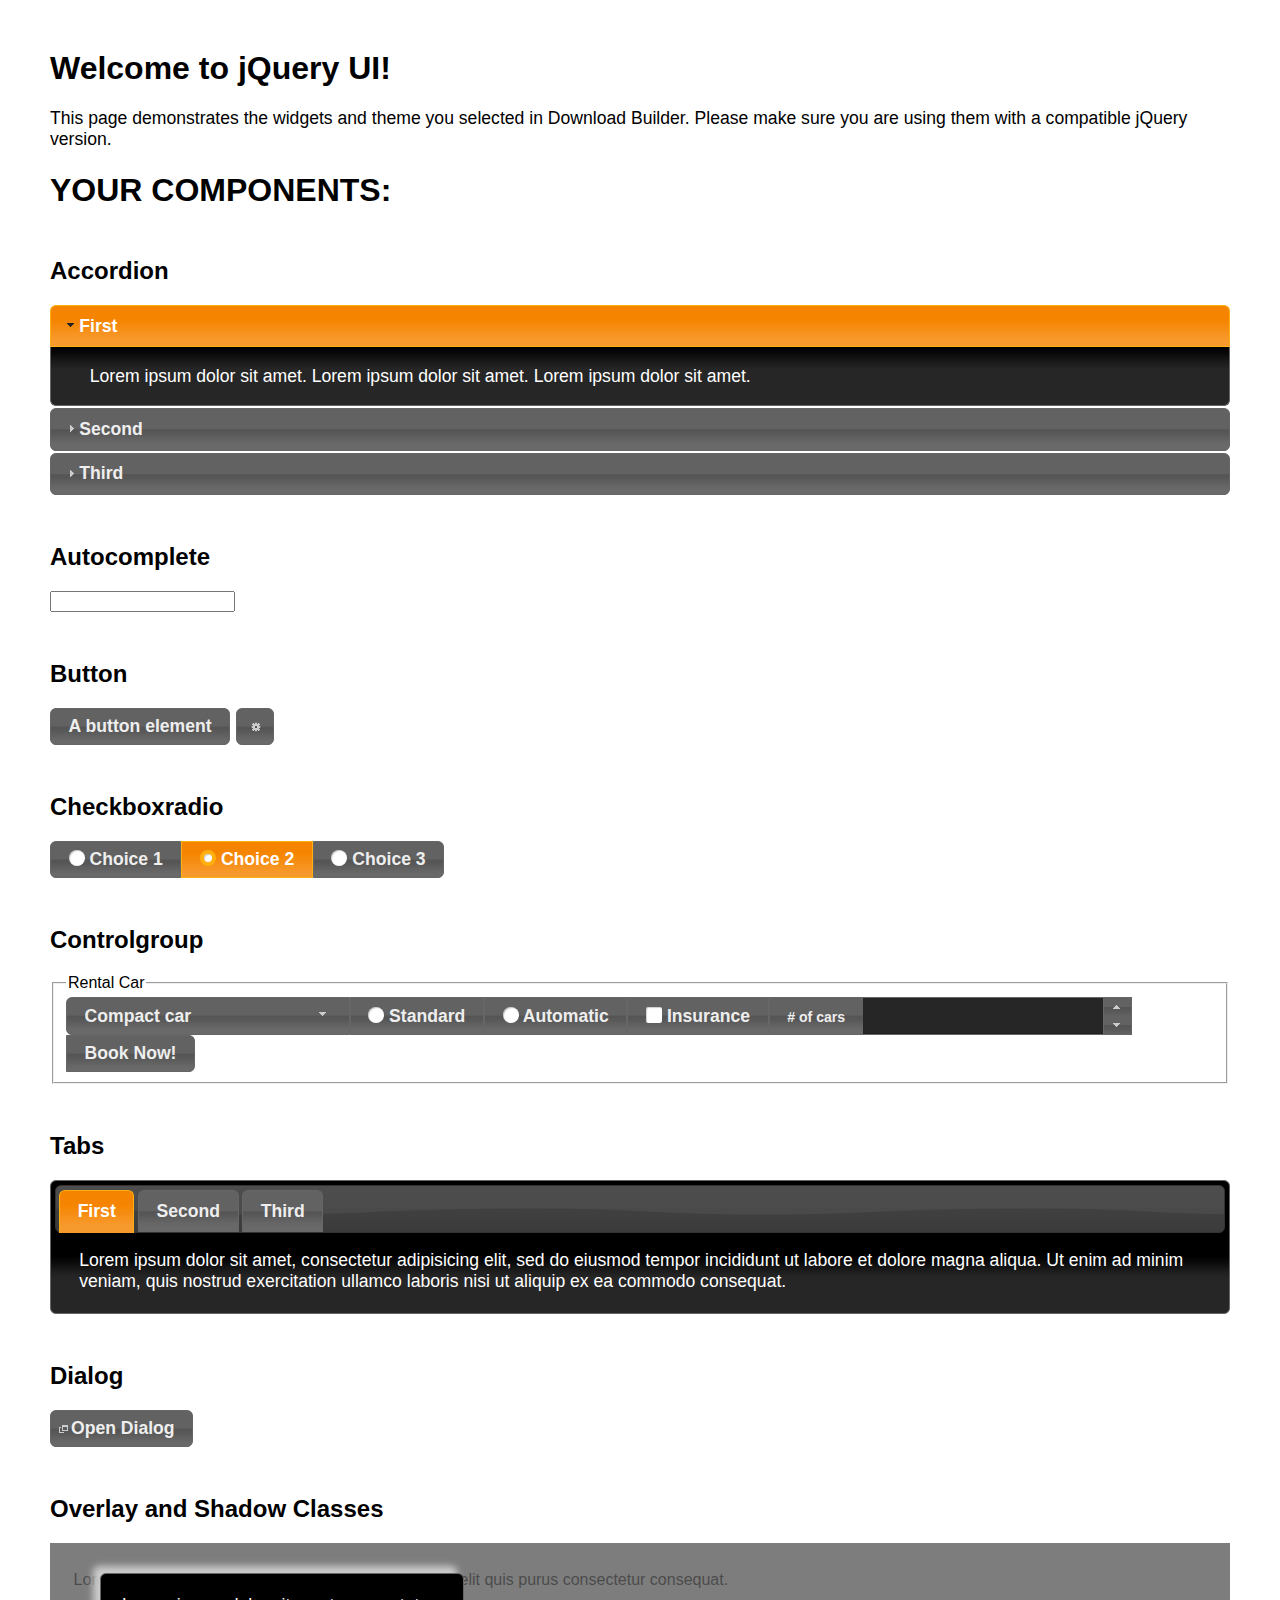
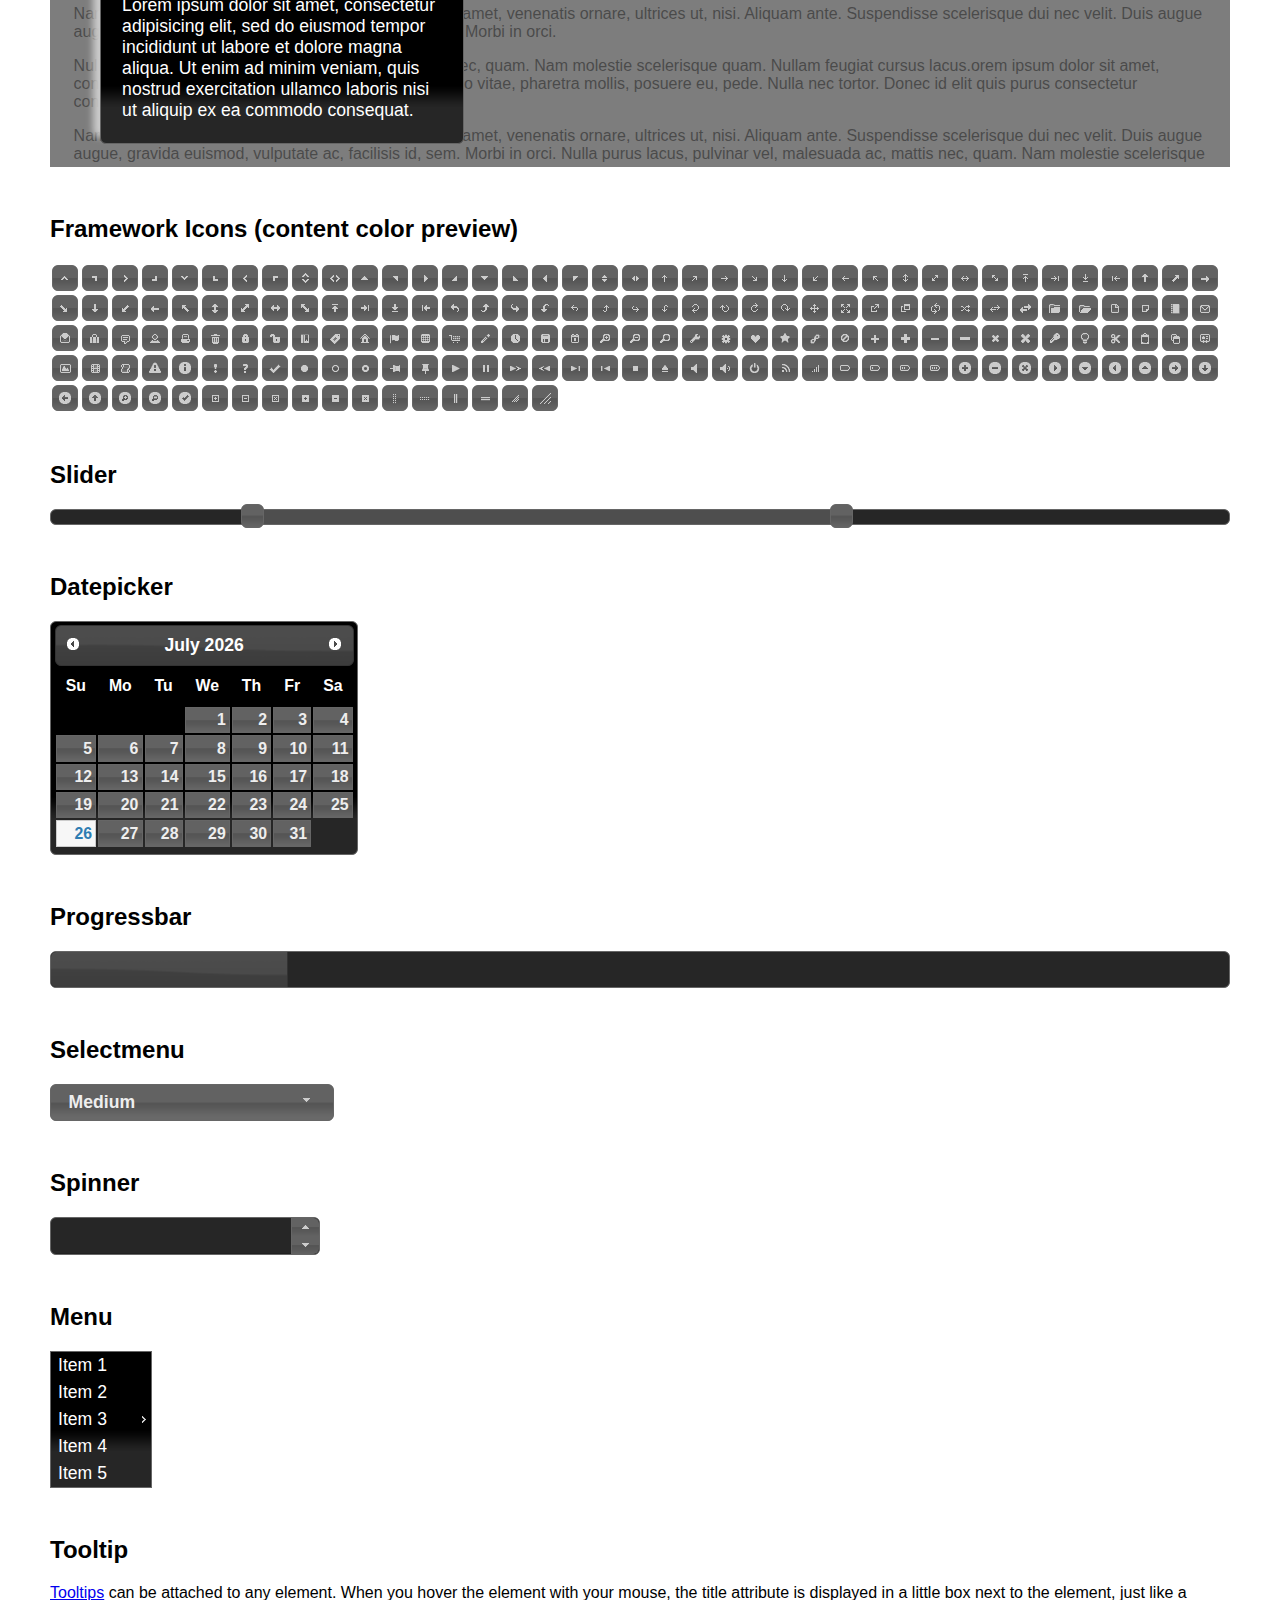
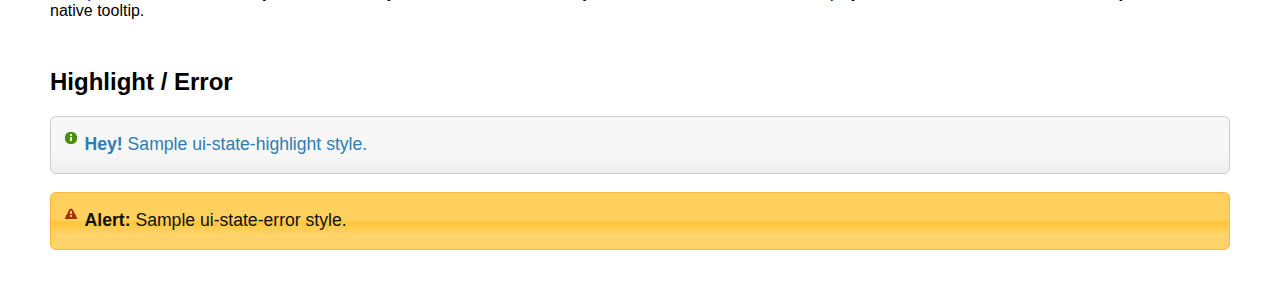
<file: static/jquery-ui-1.12.1.custom/index.html>
<!doctype html>
<html lang="us">
<head>
	<meta charset="utf-8">
	<title>jQuery UI Example Page</title>
	<link href="jquery-ui.css" rel="stylesheet">
	<style>
	body{
		font-family: "Trebuchet MS", sans-serif;
		margin: 50px;
	}
	.demoHeaders {
		margin-top: 2em;
	}
	#dialog-link {
		padding: .4em 1em .4em 20px;
		text-decoration: none;
		position: relative;
	}
	#dialog-link span.ui-icon {
		margin: 0 5px 0 0;
		position: absolute;
		left: .2em;
		top: 50%;
		margin-top: -8px;
	}
	#icons {
		margin: 0;
		padding: 0;
	}
	#icons li {
		margin: 2px;
		position: relative;
		padding: 4px 0;
		cursor: pointer;
		float: left;
		list-style: none;
	}
	#icons span.ui-icon {
		float: left;
		margin: 0 4px;
	}
	.fakewindowcontain .ui-widget-overlay {
		position: absolute;
	}
	select {
		width: 200px;
	}
	</style>
</head>
<body>

<h1>Welcome to jQuery UI!</h1>

<div class="ui-widget">
	<p>This page demonstrates the widgets and theme you selected in Download Builder. Please make sure you are using them with a compatible jQuery version.</p>
</div>

<h1>YOUR COMPONENTS:</h1>


<!-- Accordion -->
<h2 class="demoHeaders">Accordion</h2>
<div id="accordion">
	<h3>First</h3>
	<div>Lorem ipsum dolor sit amet. Lorem ipsum dolor sit amet. Lorem ipsum dolor sit amet.</div>
	<h3>Second</h3>
	<div>Phasellus mattis tincidunt nibh.</div>
	<h3>Third</h3>
	<div>Nam dui erat, auctor a, dignissim quis.</div>
</div>



<!-- Autocomplete -->
<h2 class="demoHeaders">Autocomplete</h2>
<div>
	<input id="autocomplete" title="type &quot;a&quot;">
</div>



<!-- Button -->
<h2 class="demoHeaders">Button</h2>
<button id="button">A button element</button>
<button id="button-icon">An icon-only button</button>



<!-- Checkboxradio -->
<h2 class="demoHeaders">Checkboxradio</h2>
<form style="margin-top: 1em;">
	<div id="radioset">
		<input type="radio" id="radio1" name="radio"><label for="radio1">Choice 1</label>
		<input type="radio" id="radio2" name="radio" checked="checked"><label for="radio2">Choice 2</label>
		<input type="radio" id="radio3" name="radio"><label for="radio3">Choice 3</label>
	</div>
</form>



<!-- Controlgroup -->
<h2 class="demoHeaders">Controlgroup</h2>
<fieldset>
	<legend>Rental Car</legend>
	<div id="controlgroup">
		<select id="car-type">
			<option>Compact car</option>
			<option>Midsize car</option>
			<option>Full size car</option>
			<option>SUV</option>
			<option>Luxury</option>
			<option>Truck</option>
			<option>Van</option>
		</select>
		<label for="transmission-standard">Standard</label>
		<input type="radio" name="transmission" id="transmission-standard">
		<label for="transmission-automatic">Automatic</label>
		<input type="radio" name="transmission" id="transmission-automatic">
		<label for="insurance">Insurance</label>
		<input type="checkbox" name="insurance" id="insurance">
		<label for="horizontal-spinner" class="ui-controlgroup-label"># of cars</label>
		<input id="horizontal-spinner" class="ui-spinner-input">
		<button>Book Now!</button>
	</div>
</fieldset>



<!-- Tabs -->
<h2 class="demoHeaders">Tabs</h2>
<div id="tabs">
	<ul>
		<li><a href="#tabs-1">First</a></li>
		<li><a href="#tabs-2">Second</a></li>
		<li><a href="#tabs-3">Third</a></li>
	</ul>
	<div id="tabs-1">Lorem ipsum dolor sit amet, consectetur adipisicing elit, sed do eiusmod tempor incididunt ut labore et dolore magna aliqua. Ut enim ad minim veniam, quis nostrud exercitation ullamco laboris nisi ut aliquip ex ea commodo consequat.</div>
	<div id="tabs-2">Phasellus mattis tincidunt nibh. Cras orci urna, blandit id, pretium vel, aliquet ornare, felis. Maecenas scelerisque sem non nisl. Fusce sed lorem in enim dictum bibendum.</div>
	<div id="tabs-3">Nam dui erat, auctor a, dignissim quis, sollicitudin eu, felis. Pellentesque nisi urna, interdum eget, sagittis et, consequat vestibulum, lacus. Mauris porttitor ullamcorper augue.</div>
</div>



<h2 class="demoHeaders">Dialog</h2>
<p>
	<button id="dialog-link" class="ui-button ui-corner-all ui-widget">
		<span class="ui-icon ui-icon-newwin"></span>Open Dialog
	</button>
</p>

<h2 class="demoHeaders">Overlay and Shadow Classes</h2>
<div style="position: relative; width: 96%; height: 200px; padding:1% 2%; overflow:hidden;" class="fakewindowcontain">
	<p>Lorem ipsum dolor sit amet,  Nulla nec tortor. Donec id elit quis purus consectetur consequat. </p><p>Nam congue semper tellus. Sed erat dolor, dapibus sit amet, venenatis ornare, ultrices ut, nisi. Aliquam ante. Suspendisse scelerisque dui nec velit. Duis augue augue, gravida euismod, vulputate ac, facilisis id, sem. Morbi in orci. </p><p>Nulla purus lacus, pulvinar vel, malesuada ac, mattis nec, quam. Nam molestie scelerisque quam. Nullam feugiat cursus lacus.orem ipsum dolor sit amet, consectetur adipiscing elit. Donec libero risus, commodo vitae, pharetra mollis, posuere eu, pede. Nulla nec tortor. Donec id elit quis purus consectetur consequat. </p><p>Nam congue semper tellus. Sed erat dolor, dapibus sit amet, venenatis ornare, ultrices ut, nisi. Aliquam ante. Suspendisse scelerisque dui nec velit. Duis augue augue, gravida euismod, vulputate ac, facilisis id, sem. Morbi in orci. Nulla purus lacus, pulvinar vel, malesuada ac, mattis nec, quam. Nam molestie scelerisque quam. </p><p>Nullam feugiat cursus lacus.orem ipsum dolor sit amet, consectetur adipiscing elit. Donec libero risus, commodo vitae, pharetra mollis, posuere eu, pede. Nulla nec tortor. Donec id elit quis purus consectetur consequat. Nam congue semper tellus. Sed erat dolor, dapibus sit amet, venenatis ornare, ultrices ut, nisi. Aliquam ante. </p><p>Suspendisse scelerisque dui nec velit. Duis augue augue, gravida euismod, vulputate ac, facilisis id, sem. Morbi in orci. Nulla purus lacus, pulvinar vel, malesuada ac, mattis nec, quam. Nam molestie scelerisque quam. Nullam feugiat cursus lacus.orem ipsum dolor sit amet, consectetur adipiscing elit. Donec libero risus, commodo vitae, pharetra mollis, posuere eu, pede. Nulla nec tortor. Donec id elit quis purus consectetur consequat. Nam congue semper tellus. Sed erat dolor, dapibus sit amet, venenatis ornare, ultrices ut, nisi. </p>

	<!-- ui-dialog -->
	<div class="ui-widget-overlay ui-front"></div>
	<div style="position: absolute; width: 320px; left: 50px; top: 30px; padding: 1.2em" class="ui-widget ui-front ui-widget-content ui-corner-all ui-widget-shadow">
		Lorem ipsum dolor sit amet, consectetur adipisicing elit, sed do eiusmod tempor incididunt ut labore et dolore magna aliqua. Ut enim ad minim veniam, quis nostrud exercitation ullamco laboris nisi ut aliquip ex ea commodo consequat.
	</div>

</div>

<!-- ui-dialog -->
<div id="dialog" title="Dialog Title">
	<p>Lorem ipsum dolor sit amet, consectetur adipisicing elit, sed do eiusmod tempor incididunt ut labore et dolore magna aliqua. Ut enim ad minim veniam, quis nostrud exercitation ullamco laboris nisi ut aliquip ex ea commodo consequat.</p>
</div>



<h2 class="demoHeaders">Framework Icons (content color preview)</h2>
<ul id="icons" class="ui-widget ui-helper-clearfix">
	<li class="ui-state-default ui-corner-all" title=".ui-icon-caret-1-n"><span class="ui-icon ui-icon-caret-1-n"></span></li>
	<li class="ui-state-default ui-corner-all" title=".ui-icon-caret-1-ne"><span class="ui-icon ui-icon-caret-1-ne"></span></li>
	<li class="ui-state-default ui-corner-all" title=".ui-icon-caret-1-e"><span class="ui-icon ui-icon-caret-1-e"></span></li>
	<li class="ui-state-default ui-corner-all" title=".ui-icon-caret-1-se"><span class="ui-icon ui-icon-caret-1-se"></span></li>
	<li class="ui-state-default ui-corner-all" title=".ui-icon-caret-1-s"><span class="ui-icon ui-icon-caret-1-s"></span></li>
	<li class="ui-state-default ui-corner-all" title=".ui-icon-caret-1-sw"><span class="ui-icon ui-icon-caret-1-sw"></span></li>
	<li class="ui-state-default ui-corner-all" title=".ui-icon-caret-1-w"><span class="ui-icon ui-icon-caret-1-w"></span></li>
	<li class="ui-state-default ui-corner-all" title=".ui-icon-caret-1-nw"><span class="ui-icon ui-icon-caret-1-nw"></span></li>
	<li class="ui-state-default ui-corner-all" title=".ui-icon-caret-2-n-s"><span class="ui-icon ui-icon-caret-2-n-s"></span></li>
	<li class="ui-state-default ui-corner-all" title=".ui-icon-caret-2-e-w"><span class="ui-icon ui-icon-caret-2-e-w"></span></li>
	<li class="ui-state-default ui-corner-all" title=".ui-icon-triangle-1-n"><span class="ui-icon ui-icon-triangle-1-n"></span></li>
	<li class="ui-state-default ui-corner-all" title=".ui-icon-triangle-1-ne"><span class="ui-icon ui-icon-triangle-1-ne"></span></li>
	<li class="ui-state-default ui-corner-all" title=".ui-icon-triangle-1-e"><span class="ui-icon ui-icon-triangle-1-e"></span></li>
	<li class="ui-state-default ui-corner-all" title=".ui-icon-triangle-1-se"><span class="ui-icon ui-icon-triangle-1-se"></span></li>
	<li class="ui-state-default ui-corner-all" title=".ui-icon-triangle-1-s"><span class="ui-icon ui-icon-triangle-1-s"></span></li>
	<li class="ui-state-default ui-corner-all" title=".ui-icon-triangle-1-sw"><span class="ui-icon ui-icon-triangle-1-sw"></span></li>
	<li class="ui-state-default ui-corner-all" title=".ui-icon-triangle-1-w"><span class="ui-icon ui-icon-triangle-1-w"></span></li>
	<li class="ui-state-default ui-corner-all" title=".ui-icon-triangle-1-nw"><span class="ui-icon ui-icon-triangle-1-nw"></span></li>
	<li class="ui-state-default ui-corner-all" title=".ui-icon-triangle-2-n-s"><span class="ui-icon ui-icon-triangle-2-n-s"></span></li>
	<li class="ui-state-default ui-corner-all" title=".ui-icon-triangle-2-e-w"><span class="ui-icon ui-icon-triangle-2-e-w"></span></li>
	<li class="ui-state-default ui-corner-all" title=".ui-icon-arrow-1-n"><span class="ui-icon ui-icon-arrow-1-n"></span></li>
	<li class="ui-state-default ui-corner-all" title=".ui-icon-arrow-1-ne"><span class="ui-icon ui-icon-arrow-1-ne"></span></li>
	<li class="ui-state-default ui-corner-all" title=".ui-icon-arrow-1-e"><span class="ui-icon ui-icon-arrow-1-e"></span></li>
	<li class="ui-state-default ui-corner-all" title=".ui-icon-arrow-1-se"><span class="ui-icon ui-icon-arrow-1-se"></span></li>
	<li class="ui-state-default ui-corner-all" title=".ui-icon-arrow-1-s"><span class="ui-icon ui-icon-arrow-1-s"></span></li>
	<li class="ui-state-default ui-corner-all" title=".ui-icon-arrow-1-sw"><span class="ui-icon ui-icon-arrow-1-sw"></span></li>
	<li class="ui-state-default ui-corner-all" title=".ui-icon-arrow-1-w"><span class="ui-icon ui-icon-arrow-1-w"></span></li>
	<li class="ui-state-default ui-corner-all" title=".ui-icon-arrow-1-nw"><span class="ui-icon ui-icon-arrow-1-nw"></span></li>
	<li class="ui-state-default ui-corner-all" title=".ui-icon-arrow-2-n-s"><span class="ui-icon ui-icon-arrow-2-n-s"></span></li>
	<li class="ui-state-default ui-corner-all" title=".ui-icon-arrow-2-ne-sw"><span class="ui-icon ui-icon-arrow-2-ne-sw"></span></li>
	<li class="ui-state-default ui-corner-all" title=".ui-icon-arrow-2-e-w"><span class="ui-icon ui-icon-arrow-2-e-w"></span></li>
	<li class="ui-state-default ui-corner-all" title=".ui-icon-arrow-2-se-nw"><span class="ui-icon ui-icon-arrow-2-se-nw"></span></li>
	<li class="ui-state-default ui-corner-all" title=".ui-icon-arrowstop-1-n"><span class="ui-icon ui-icon-arrowstop-1-n"></span></li>
	<li class="ui-state-default ui-corner-all" title=".ui-icon-arrowstop-1-e"><span class="ui-icon ui-icon-arrowstop-1-e"></span></li>
	<li class="ui-state-default ui-corner-all" title=".ui-icon-arrowstop-1-s"><span class="ui-icon ui-icon-arrowstop-1-s"></span></li>
	<li class="ui-state-default ui-corner-all" title=".ui-icon-arrowstop-1-w"><span class="ui-icon ui-icon-arrowstop-1-w"></span></li>
	<li class="ui-state-default ui-corner-all" title=".ui-icon-arrowthick-1-n"><span class="ui-icon ui-icon-arrowthick-1-n"></span></li>
	<li class="ui-state-default ui-corner-all" title=".ui-icon-arrowthick-1-ne"><span class="ui-icon ui-icon-arrowthick-1-ne"></span></li>
	<li class="ui-state-default ui-corner-all" title=".ui-icon-arrowthick-1-e"><span class="ui-icon ui-icon-arrowthick-1-e"></span></li>
	<li class="ui-state-default ui-corner-all" title=".ui-icon-arrowthick-1-se"><span class="ui-icon ui-icon-arrowthick-1-se"></span></li>
	<li class="ui-state-default ui-corner-all" title=".ui-icon-arrowthick-1-s"><span class="ui-icon ui-icon-arrowthick-1-s"></span></li>
	<li class="ui-state-default ui-corner-all" title=".ui-icon-arrowthick-1-sw"><span class="ui-icon ui-icon-arrowthick-1-sw"></span></li>
	<li class="ui-state-default ui-corner-all" title=".ui-icon-arrowthick-1-w"><span class="ui-icon ui-icon-arrowthick-1-w"></span></li>
	<li class="ui-state-default ui-corner-all" title=".ui-icon-arrowthick-1-nw"><span class="ui-icon ui-icon-arrowthick-1-nw"></span></li>
	<li class="ui-state-default ui-corner-all" title=".ui-icon-arrowthick-2-n-s"><span class="ui-icon ui-icon-arrowthick-2-n-s"></span></li>
	<li class="ui-state-default ui-corner-all" title=".ui-icon-arrowthick-2-ne-sw"><span class="ui-icon ui-icon-arrowthick-2-ne-sw"></span></li>
	<li class="ui-state-default ui-corner-all" title=".ui-icon-arrowthick-2-e-w"><span class="ui-icon ui-icon-arrowthick-2-e-w"></span></li>
	<li class="ui-state-default ui-corner-all" title=".ui-icon-arrowthick-2-se-nw"><span class="ui-icon ui-icon-arrowthick-2-se-nw"></span></li>
	<li class="ui-state-default ui-corner-all" title=".ui-icon-arrowthickstop-1-n"><span class="ui-icon ui-icon-arrowthickstop-1-n"></span></li>
	<li class="ui-state-default ui-corner-all" title=".ui-icon-arrowthickstop-1-e"><span class="ui-icon ui-icon-arrowthickstop-1-e"></span></li>
	<li class="ui-state-default ui-corner-all" title=".ui-icon-arrowthickstop-1-s"><span class="ui-icon ui-icon-arrowthickstop-1-s"></span></li>
	<li class="ui-state-default ui-corner-all" title=".ui-icon-arrowthickstop-1-w"><span class="ui-icon ui-icon-arrowthickstop-1-w"></span></li>
	<li class="ui-state-default ui-corner-all" title=".ui-icon-arrowreturnthick-1-w"><span class="ui-icon ui-icon-arrowreturnthick-1-w"></span></li>
	<li class="ui-state-default ui-corner-all" title=".ui-icon-arrowreturnthick-1-n"><span class="ui-icon ui-icon-arrowreturnthick-1-n"></span></li>
	<li class="ui-state-default ui-corner-all" title=".ui-icon-arrowreturnthick-1-e"><span class="ui-icon ui-icon-arrowreturnthick-1-e"></span></li>
	<li class="ui-state-default ui-corner-all" title=".ui-icon-arrowreturnthick-1-s"><span class="ui-icon ui-icon-arrowreturnthick-1-s"></span></li>
	<li class="ui-state-default ui-corner-all" title=".ui-icon-arrowreturn-1-w"><span class="ui-icon ui-icon-arrowreturn-1-w"></span></li>
	<li class="ui-state-default ui-corner-all" title=".ui-icon-arrowreturn-1-n"><span class="ui-icon ui-icon-arrowreturn-1-n"></span></li>
	<li class="ui-state-default ui-corner-all" title=".ui-icon-arrowreturn-1-e"><span class="ui-icon ui-icon-arrowreturn-1-e"></span></li>
	<li class="ui-state-default ui-corner-all" title=".ui-icon-arrowreturn-1-s"><span class="ui-icon ui-icon-arrowreturn-1-s"></span></li>
	<li class="ui-state-default ui-corner-all" title=".ui-icon-arrowrefresh-1-w"><span class="ui-icon ui-icon-arrowrefresh-1-w"></span></li>
	<li class="ui-state-default ui-corner-all" title=".ui-icon-arrowrefresh-1-n"><span class="ui-icon ui-icon-arrowrefresh-1-n"></span></li>
	<li class="ui-state-default ui-corner-all" title=".ui-icon-arrowrefresh-1-e"><span class="ui-icon ui-icon-arrowrefresh-1-e"></span></li>
	<li class="ui-state-default ui-corner-all" title=".ui-icon-arrowrefresh-1-s"><span class="ui-icon ui-icon-arrowrefresh-1-s"></span></li>
	<li class="ui-state-default ui-corner-all" title=".ui-icon-arrow-4"><span class="ui-icon ui-icon-arrow-4"></span></li>
	<li class="ui-state-default ui-corner-all" title=".ui-icon-arrow-4-diag"><span class="ui-icon ui-icon-arrow-4-diag"></span></li>
	<li class="ui-state-default ui-corner-all" title=".ui-icon-extlink"><span class="ui-icon ui-icon-extlink"></span></li>
	<li class="ui-state-default ui-corner-all" title=".ui-icon-newwin"><span class="ui-icon ui-icon-newwin"></span></li>
	<li class="ui-state-default ui-corner-all" title=".ui-icon-refresh"><span class="ui-icon ui-icon-refresh"></span></li>
	<li class="ui-state-default ui-corner-all" title=".ui-icon-shuffle"><span class="ui-icon ui-icon-shuffle"></span></li>
	<li class="ui-state-default ui-corner-all" title=".ui-icon-transfer-e-w"><span class="ui-icon ui-icon-transfer-e-w"></span></li>
	<li class="ui-state-default ui-corner-all" title=".ui-icon-transferthick-e-w"><span class="ui-icon ui-icon-transferthick-e-w"></span></li>
	<li class="ui-state-default ui-corner-all" title=".ui-icon-folder-collapsed"><span class="ui-icon ui-icon-folder-collapsed"></span></li>
	<li class="ui-state-default ui-corner-all" title=".ui-icon-folder-open"><span class="ui-icon ui-icon-folder-open"></span></li>
	<li class="ui-state-default ui-corner-all" title=".ui-icon-document"><span class="ui-icon ui-icon-document"></span></li>
	<li class="ui-state-default ui-corner-all" title=".ui-icon-document-b"><span class="ui-icon ui-icon-document-b"></span></li>
	<li class="ui-state-default ui-corner-all" title=".ui-icon-note"><span class="ui-icon ui-icon-note"></span></li>
	<li class="ui-state-default ui-corner-all" title=".ui-icon-mail-closed"><span class="ui-icon ui-icon-mail-closed"></span></li>
	<li class="ui-state-default ui-corner-all" title=".ui-icon-mail-open"><span class="ui-icon ui-icon-mail-open"></span></li>
	<li class="ui-state-default ui-corner-all" title=".ui-icon-suitcase"><span class="ui-icon ui-icon-suitcase"></span></li>
	<li class="ui-state-default ui-corner-all" title=".ui-icon-comment"><span class="ui-icon ui-icon-comment"></span></li>
	<li class="ui-state-default ui-corner-all" title=".ui-icon-person"><span class="ui-icon ui-icon-person"></span></li>
	<li class="ui-state-default ui-corner-all" title=".ui-icon-print"><span class="ui-icon ui-icon-print"></span></li>
	<li class="ui-state-default ui-corner-all" title=".ui-icon-trash"><span class="ui-icon ui-icon-trash"></span></li>
	<li class="ui-state-default ui-corner-all" title=".ui-icon-locked"><span class="ui-icon ui-icon-locked"></span></li>
	<li class="ui-state-default ui-corner-all" title=".ui-icon-unlocked"><span class="ui-icon ui-icon-unlocked"></span></li>
	<li class="ui-state-default ui-corner-all" title=".ui-icon-bookmark"><span class="ui-icon ui-icon-bookmark"></span></li>
	<li class="ui-state-default ui-corner-all" title=".ui-icon-tag"><span class="ui-icon ui-icon-tag"></span></li>
	<li class="ui-state-default ui-corner-all" title=".ui-icon-home"><span class="ui-icon ui-icon-home"></span></li>
	<li class="ui-state-default ui-corner-all" title=".ui-icon-flag"><span class="ui-icon ui-icon-flag"></span></li>
	<li class="ui-state-default ui-corner-all" title=".ui-icon-calculator"><span class="ui-icon ui-icon-calculator"></span></li>
	<li class="ui-state-default ui-corner-all" title=".ui-icon-cart"><span class="ui-icon ui-icon-cart"></span></li>
	<li class="ui-state-default ui-corner-all" title=".ui-icon-pencil"><span class="ui-icon ui-icon-pencil"></span></li>
	<li class="ui-state-default ui-corner-all" title=".ui-icon-clock"><span class="ui-icon ui-icon-clock"></span></li>
	<li class="ui-state-default ui-corner-all" title=".ui-icon-disk"><span class="ui-icon ui-icon-disk"></span></li>
	<li class="ui-state-default ui-corner-all" title=".ui-icon-calendar"><span class="ui-icon ui-icon-calendar"></span></li>
	<li class="ui-state-default ui-corner-all" title=".ui-icon-zoomin"><span class="ui-icon ui-icon-zoomin"></span></li>
	<li class="ui-state-default ui-corner-all" title=".ui-icon-zoomout"><span class="ui-icon ui-icon-zoomout"></span></li>
	<li class="ui-state-default ui-corner-all" title=".ui-icon-search"><span class="ui-icon ui-icon-search"></span></li>
	<li class="ui-state-default ui-corner-all" title=".ui-icon-wrench"><span class="ui-icon ui-icon-wrench"></span></li>
	<li class="ui-state-default ui-corner-all" title=".ui-icon-gear"><span class="ui-icon ui-icon-gear"></span></li>
	<li class="ui-state-default ui-corner-all" title=".ui-icon-heart"><span class="ui-icon ui-icon-heart"></span></li>
	<li class="ui-state-default ui-corner-all" title=".ui-icon-star"><span class="ui-icon ui-icon-star"></span></li>
	<li class="ui-state-default ui-corner-all" title=".ui-icon-link"><span class="ui-icon ui-icon-link"></span></li>
	<li class="ui-state-default ui-corner-all" title=".ui-icon-cancel"><span class="ui-icon ui-icon-cancel"></span></li>
	<li class="ui-state-default ui-corner-all" title=".ui-icon-plus"><span class="ui-icon ui-icon-plus"></span></li>
	<li class="ui-state-default ui-corner-all" title=".ui-icon-plusthick"><span class="ui-icon ui-icon-plusthick"></span></li>
	<li class="ui-state-default ui-corner-all" title=".ui-icon-minus"><span class="ui-icon ui-icon-minus"></span></li>
	<li class="ui-state-default ui-corner-all" title=".ui-icon-minusthick"><span class="ui-icon ui-icon-minusthick"></span></li>
	<li class="ui-state-default ui-corner-all" title=".ui-icon-close"><span class="ui-icon ui-icon-close"></span></li>
	<li class="ui-state-default ui-corner-all" title=".ui-icon-closethick"><span class="ui-icon ui-icon-closethick"></span></li>
	<li class="ui-state-default ui-corner-all" title=".ui-icon-key"><span class="ui-icon ui-icon-key"></span></li>
	<li class="ui-state-default ui-corner-all" title=".ui-icon-lightbulb"><span class="ui-icon ui-icon-lightbulb"></span></li>
	<li class="ui-state-default ui-corner-all" title=".ui-icon-scissors"><span class="ui-icon ui-icon-scissors"></span></li>
	<li class="ui-state-default ui-corner-all" title=".ui-icon-clipboard"><span class="ui-icon ui-icon-clipboard"></span></li>
	<li class="ui-state-default ui-corner-all" title=".ui-icon-copy"><span class="ui-icon ui-icon-copy"></span></li>
	<li class="ui-state-default ui-corner-all" title=".ui-icon-contact"><span class="ui-icon ui-icon-contact"></span></li>
	<li class="ui-state-default ui-corner-all" title=".ui-icon-image"><span class="ui-icon ui-icon-image"></span></li>
	<li class="ui-state-default ui-corner-all" title=".ui-icon-video"><span class="ui-icon ui-icon-video"></span></li>
	<li class="ui-state-default ui-corner-all" title=".ui-icon-script"><span class="ui-icon ui-icon-script"></span></li>
	<li class="ui-state-default ui-corner-all" title=".ui-icon-alert"><span class="ui-icon ui-icon-alert"></span></li>
	<li class="ui-state-default ui-corner-all" title=".ui-icon-info"><span class="ui-icon ui-icon-info"></span></li>
	<li class="ui-state-default ui-corner-all" title=".ui-icon-notice"><span class="ui-icon ui-icon-notice"></span></li>
	<li class="ui-state-default ui-corner-all" title=".ui-icon-help"><span class="ui-icon ui-icon-help"></span></li>
	<li class="ui-state-default ui-corner-all" title=".ui-icon-check"><span class="ui-icon ui-icon-check"></span></li>
	<li class="ui-state-default ui-corner-all" title=".ui-icon-bullet"><span class="ui-icon ui-icon-bullet"></span></li>
	<li class="ui-state-default ui-corner-all" title=".ui-icon-radio-off"><span class="ui-icon ui-icon-radio-off"></span></li>
	<li class="ui-state-default ui-corner-all" title=".ui-icon-radio-on"><span class="ui-icon ui-icon-radio-on"></span></li>
	<li class="ui-state-default ui-corner-all" title=".ui-icon-pin-w"><span class="ui-icon ui-icon-pin-w"></span></li>
	<li class="ui-state-default ui-corner-all" title=".ui-icon-pin-s"><span class="ui-icon ui-icon-pin-s"></span></li>
	<li class="ui-state-default ui-corner-all" title=".ui-icon-play"><span class="ui-icon ui-icon-play"></span></li>
	<li class="ui-state-default ui-corner-all" title=".ui-icon-pause"><span class="ui-icon ui-icon-pause"></span></li>
	<li class="ui-state-default ui-corner-all" title=".ui-icon-seek-next"><span class="ui-icon ui-icon-seek-next"></span></li>
	<li class="ui-state-default ui-corner-all" title=".ui-icon-seek-prev"><span class="ui-icon ui-icon-seek-prev"></span></li>
	<li class="ui-state-default ui-corner-all" title=".ui-icon-seek-end"><span class="ui-icon ui-icon-seek-end"></span></li>
	<li class="ui-state-default ui-corner-all" title=".ui-icon-seek-first"><span class="ui-icon ui-icon-seek-first"></span></li>
	<li class="ui-state-default ui-corner-all" title=".ui-icon-stop"><span class="ui-icon ui-icon-stop"></span></li>
	<li class="ui-state-default ui-corner-all" title=".ui-icon-eject"><span class="ui-icon ui-icon-eject"></span></li>
	<li class="ui-state-default ui-corner-all" title=".ui-icon-volume-off"><span class="ui-icon ui-icon-volume-off"></span></li>
	<li class="ui-state-default ui-corner-all" title=".ui-icon-volume-on"><span class="ui-icon ui-icon-volume-on"></span></li>
	<li class="ui-state-default ui-corner-all" title=".ui-icon-power"><span class="ui-icon ui-icon-power"></span></li>
	<li class="ui-state-default ui-corner-all" title=".ui-icon-signal-diag"><span class="ui-icon ui-icon-signal-diag"></span></li>
	<li class="ui-state-default ui-corner-all" title=".ui-icon-signal"><span class="ui-icon ui-icon-signal"></span></li>
	<li class="ui-state-default ui-corner-all" title=".ui-icon-battery-0"><span class="ui-icon ui-icon-battery-0"></span></li>
	<li class="ui-state-default ui-corner-all" title=".ui-icon-battery-1"><span class="ui-icon ui-icon-battery-1"></span></li>
	<li class="ui-state-default ui-corner-all" title=".ui-icon-battery-2"><span class="ui-icon ui-icon-battery-2"></span></li>
	<li class="ui-state-default ui-corner-all" title=".ui-icon-battery-3"><span class="ui-icon ui-icon-battery-3"></span></li>
	<li class="ui-state-default ui-corner-all" title=".ui-icon-circle-plus"><span class="ui-icon ui-icon-circle-plus"></span></li>
	<li class="ui-state-default ui-corner-all" title=".ui-icon-circle-minus"><span class="ui-icon ui-icon-circle-minus"></span></li>
	<li class="ui-state-default ui-corner-all" title=".ui-icon-circle-close"><span class="ui-icon ui-icon-circle-close"></span></li>
	<li class="ui-state-default ui-corner-all" title=".ui-icon-circle-triangle-e"><span class="ui-icon ui-icon-circle-triangle-e"></span></li>
	<li class="ui-state-default ui-corner-all" title=".ui-icon-circle-triangle-s"><span class="ui-icon ui-icon-circle-triangle-s"></span></li>
	<li class="ui-state-default ui-corner-all" title=".ui-icon-circle-triangle-w"><span class="ui-icon ui-icon-circle-triangle-w"></span></li>
	<li class="ui-state-default ui-corner-all" title=".ui-icon-circle-triangle-n"><span class="ui-icon ui-icon-circle-triangle-n"></span></li>
	<li class="ui-state-default ui-corner-all" title=".ui-icon-circle-arrow-e"><span class="ui-icon ui-icon-circle-arrow-e"></span></li>
	<li class="ui-state-default ui-corner-all" title=".ui-icon-circle-arrow-s"><span class="ui-icon ui-icon-circle-arrow-s"></span></li>
	<li class="ui-state-default ui-corner-all" title=".ui-icon-circle-arrow-w"><span class="ui-icon ui-icon-circle-arrow-w"></span></li>
	<li class="ui-state-default ui-corner-all" title=".ui-icon-circle-arrow-n"><span class="ui-icon ui-icon-circle-arrow-n"></span></li>
	<li class="ui-state-default ui-corner-all" title=".ui-icon-circle-zoomin"><span class="ui-icon ui-icon-circle-zoomin"></span></li>
	<li class="ui-state-default ui-corner-all" title=".ui-icon-circle-zoomout"><span class="ui-icon ui-icon-circle-zoomout"></span></li>
	<li class="ui-state-default ui-corner-all" title=".ui-icon-circle-check"><span class="ui-icon ui-icon-circle-check"></span></li>
	<li class="ui-state-default ui-corner-all" title=".ui-icon-circlesmall-plus"><span class="ui-icon ui-icon-circlesmall-plus"></span></li>
	<li class="ui-state-default ui-corner-all" title=".ui-icon-circlesmall-minus"><span class="ui-icon ui-icon-circlesmall-minus"></span></li>
	<li class="ui-state-default ui-corner-all" title=".ui-icon-circlesmall-close"><span class="ui-icon ui-icon-circlesmall-close"></span></li>
	<li class="ui-state-default ui-corner-all" title=".ui-icon-squaresmall-plus"><span class="ui-icon ui-icon-squaresmall-plus"></span></li>
	<li class="ui-state-default ui-corner-all" title=".ui-icon-squaresmall-minus"><span class="ui-icon ui-icon-squaresmall-minus"></span></li>
	<li class="ui-state-default ui-corner-all" title=".ui-icon-squaresmall-close"><span class="ui-icon ui-icon-squaresmall-close"></span></li>
	<li class="ui-state-default ui-corner-all" title=".ui-icon-grip-dotted-vertical"><span class="ui-icon ui-icon-grip-dotted-vertical"></span></li>
	<li class="ui-state-default ui-corner-all" title=".ui-icon-grip-dotted-horizontal"><span class="ui-icon ui-icon-grip-dotted-horizontal"></span></li>
	<li class="ui-state-default ui-corner-all" title=".ui-icon-grip-solid-vertical"><span class="ui-icon ui-icon-grip-solid-vertical"></span></li>
	<li class="ui-state-default ui-corner-all" title=".ui-icon-grip-solid-horizontal"><span class="ui-icon ui-icon-grip-solid-horizontal"></span></li>
	<li class="ui-state-default ui-corner-all" title=".ui-icon-gripsmall-diagonal-se"><span class="ui-icon ui-icon-gripsmall-diagonal-se"></span></li>
	<li class="ui-state-default ui-corner-all" title=".ui-icon-grip-diagonal-se"><span class="ui-icon ui-icon-grip-diagonal-se"></span></li>
</ul>


<!-- Slider -->
<h2 class="demoHeaders">Slider</h2>
<div id="slider"></div>



<!-- Datepicker -->
<h2 class="demoHeaders">Datepicker</h2>
<div id="datepicker"></div>



<!-- Progressbar -->
<h2 class="demoHeaders">Progressbar</h2>
<div id="progressbar"></div>



<!-- Progressbar -->
<h2 class="demoHeaders">Selectmenu</h2>
<select id="selectmenu">
	<option>Slower</option>
	<option>Slow</option>
	<option selected="selected">Medium</option>
	<option>Fast</option>
	<option>Faster</option>
</select>



<!-- Spinner -->
<h2 class="demoHeaders">Spinner</h2>
<input id="spinner">



<!-- Menu -->
<h2 class="demoHeaders">Menu</h2>
<ul style="width:100px;" id="menu">
	<li><div>Item 1</div></li>
	<li><div>Item 2</div></li>
	<li><div>Item 3</div>
		<ul>
			<li><div>Item 3-1</div></li>
			<li><div>Item 3-2</div></li>
			<li><div>Item 3-3</div></li>
			<li><div>Item 3-4</div></li>
			<li><div>Item 3-5</div></li>
		</ul>
	</li>
	<li><div>Item 4</div></li>
	<li><div>Item 5</div></li>
</ul>



<!-- Tooltip -->
<h2 class="demoHeaders">Tooltip</h2>
<p id="tooltip">
	<a href="#" title="That&apos;s what this widget is">Tooltips</a> can be attached to any element. When you hover
the element with your mouse, the title attribute is displayed in a little box next to the element, just like a native tooltip.
</p>


<!-- Highlight / Error -->
<h2 class="demoHeaders">Highlight / Error</h2>
<div class="ui-widget">
	<div class="ui-state-highlight ui-corner-all" style="margin-top: 20px; padding: 0 .7em;">
		<p><span class="ui-icon ui-icon-info" style="float: left; margin-right: .3em;"></span>
		<strong>Hey!</strong> Sample ui-state-highlight style.</p>
	</div>
</div>
<br>
<div class="ui-widget">
	<div class="ui-state-error ui-corner-all" style="padding: 0 .7em;">
		<p><span class="ui-icon ui-icon-alert" style="float: left; margin-right: .3em;"></span>
		<strong>Alert:</strong> Sample ui-state-error style.</p>
	</div>
</div>

<script src="external/jquery/jquery.js"></script>
<script src="jquery-ui.js"></script>
<script>

$( "#accordion" ).accordion();



var availableTags = [
	"ActionScript",
	"AppleScript",
	"Asp",
	"BASIC",
	"C",
	"C++",
	"Clojure",
	"COBOL",
	"ColdFusion",
	"Erlang",
	"Fortran",
	"Groovy",
	"Haskell",
	"Java",
	"JavaScript",
	"Lisp",
	"Perl",
	"PHP",
	"Python",
	"Ruby",
	"Scala",
	"Scheme"
];
$( "#autocomplete" ).autocomplete({
	source: availableTags
});



$( "#button" ).button();
$( "#button-icon" ).button({
	icon: "ui-icon-gear",
	showLabel: false
});



$( "#radioset" ).buttonset();



$( "#controlgroup" ).controlgroup();



$( "#tabs" ).tabs();



$( "#dialog" ).dialog({
	autoOpen: false,
	width: 400,
	buttons: [
		{
			text: "Ok",
			click: function() {
				$( this ).dialog( "close" );
			}
		},
		{
			text: "Cancel",
			click: function() {
				$( this ).dialog( "close" );
			}
		}
	]
});

// Link to open the dialog
$( "#dialog-link" ).click(function( event ) {
	$( "#dialog" ).dialog( "open" );
	event.preventDefault();
});



$( "#datepicker" ).datepicker({
	inline: true
});



$( "#slider" ).slider({
	range: true,
	values: [ 17, 67 ]
});



$( "#progressbar" ).progressbar({
	value: 20
});



$( "#spinner" ).spinner();



$( "#menu" ).menu();



$( "#tooltip" ).tooltip();



$( "#selectmenu" ).selectmenu();


// Hover states on the static widgets
$( "#dialog-link, #icons li" ).hover(
	function() {
		$( this ).addClass( "ui-state-hover" );
	},
	function() {
		$( this ).removeClass( "ui-state-hover" );
	}
);
</script>
</body>
</html>
</file>
